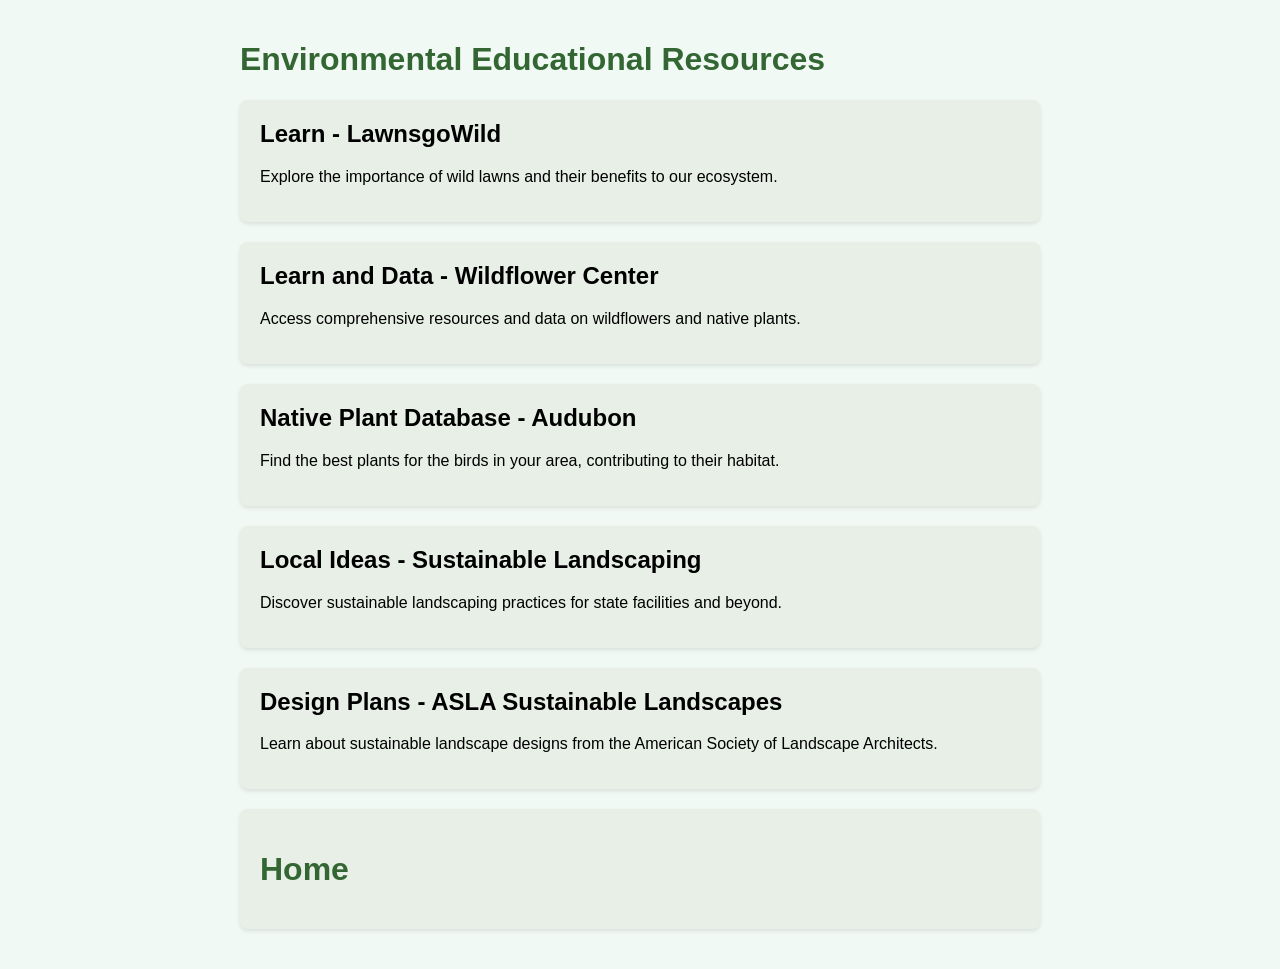
<file: educational_resources.html>
<!DOCTYPE html>
<html lang="en">
<head>
   <meta charset="UTF-8">
   <meta name="viewport" content="width=device-width, initial-scale=1.0">
   <title>Environmental Educational Resources</title>
   <link rel="stylesheet" href="educational_resources.css">
</head>
<body>
   <div class="container">
       <h1>Environmental Educational Resources</h1>
       <div class="resources">
           <a href="https://lawnsgowild.org" class="resource">
               <h2>Learn - LawnsgoWild</h2>
               <p>Explore the importance of wild lawns and their benefits to our ecosystem.</p>
           </a>
           <a href="https://www.wildflower.org" class="resource">
               <h2>Learn and Data - Wildflower Center</h2>
               <p>Access comprehensive resources and data on wildflowers and native plants.</p>
           </a>
           <a href="https://www.audubon.org/native-plants" class="resource">
               <h2>Native Plant Database - Audubon</h2>
               <p>Find the best plants for the birds in your area, contributing to their habitat.</p>
           </a>
           <a href="https://www.mass.gov/info-details/sustainable-landscaping-at-state-facilities" class="resource">
               <h2>Local Ideas - Sustainable Landscaping</h2>
               <p>Discover sustainable landscaping practices for state facilities and beyond.</p>
           </a>
           <a href="https://www.asla.org/sustainablelandscapes/about.html" class="resource">
               <h2>Design Plans - ASLA Sustainable Landscapes</h2>
               <p>Learn about sustainable landscape designs from the American Society of Landscape Architects.</p>
           </a>
          <a href="pageDirectory.html" class="resource"><h1>Home</h1></a>
       </div>
   </div>
   <script src="script.js"></script>
</body>
</html>
</file>
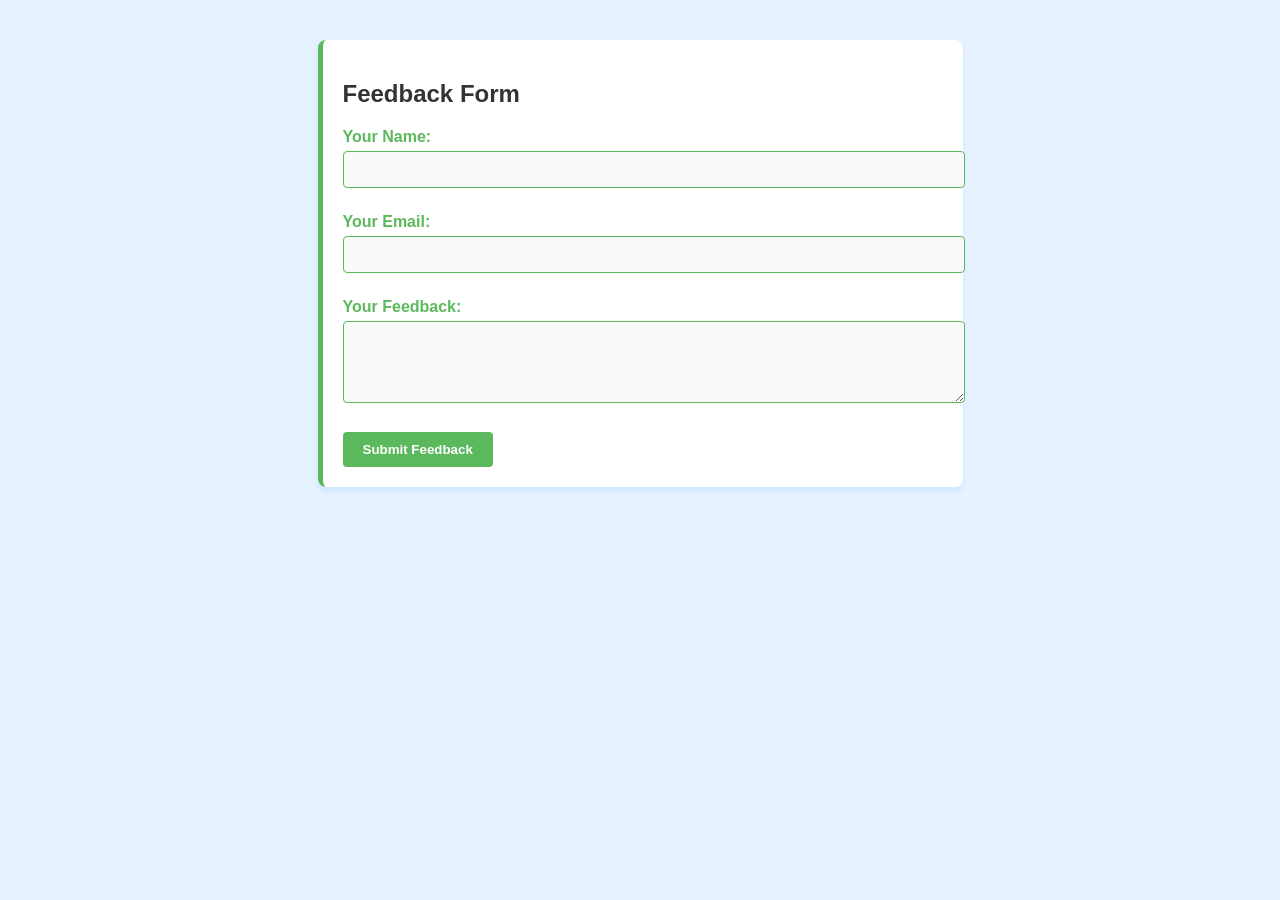
<file: feedback.html>
<!DOCTYPE html>
<html lang="en">
<head>
   <meta charset="UTF-8">
   <meta name="viewport" content="width=device-width, initial-scale=1.0">
   <title>Feedback Page</title>
   <link rel="stylesheet" href="feedback.css">
</head>
<body>
   <div class="feedback-container">
       <h2>Feedback Form</h2>
       <form id="feedbackForm">
           <div class="form-group">
               <label for="name">Your Name:</label>
               <input type="text" id="name" name="name" required>
           </div>
           <div class="form-group">
               <label for="email">Your Email:</label>
               <input type="email" id="email" name="email" required>
           </div>
           <div class="form-group">
               <label for="feedback">Your Feedback:</label>
               <textarea id="feedback" name="feedback" rows="4" required></textarea>
           </div>
           <button type="submit">Submit Feedback</button>
       </form>
       <div id="feedbackResult"></div>
   </div>
   <script src="feedback.js"></script>
</body>
</html>
</file>
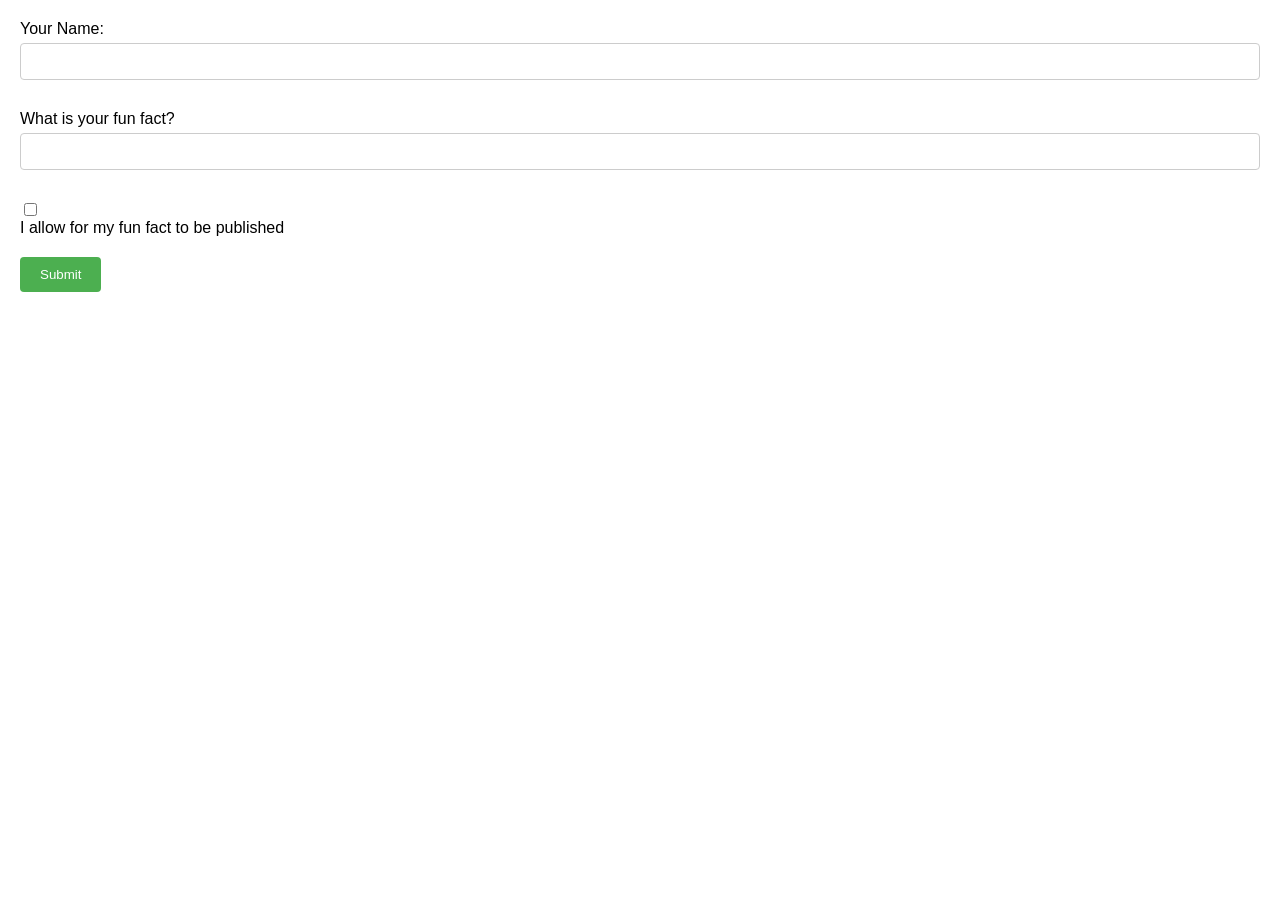
<file: form.html>
<html lang="en">
<head>
   <meta charset="UTF-8">
   <meta name="viewport" content="width=device-width, initial-scale=1.0">
   <title>Fun Fact Survey</title>
   <link rel="stylesheet" href="form.css">
</head>
<body>


   <form id="funFactForm" action = "addFIle()" method = "post">
       <div class="form-group">
           <label for="name">Your Name:</label>
           <input type="text" id="name" name="name" required>
       </div>
       <div class="form-group">
           <label for="funFact">What is your fun fact?</label>
           <input type="text" id="funFact" name="funFact" required>
       </div>
       <div class="form-group">
           <input type="checkbox" id="publishConsent" name="publishConsent">
           <label for="publishConsent">I allow for my fun fact to be published</label>
       </div>
       <button type="submit" id="submitButton">Submit</button>
   </form>

   <script src="formscript.js"></script>
</body>
</file>
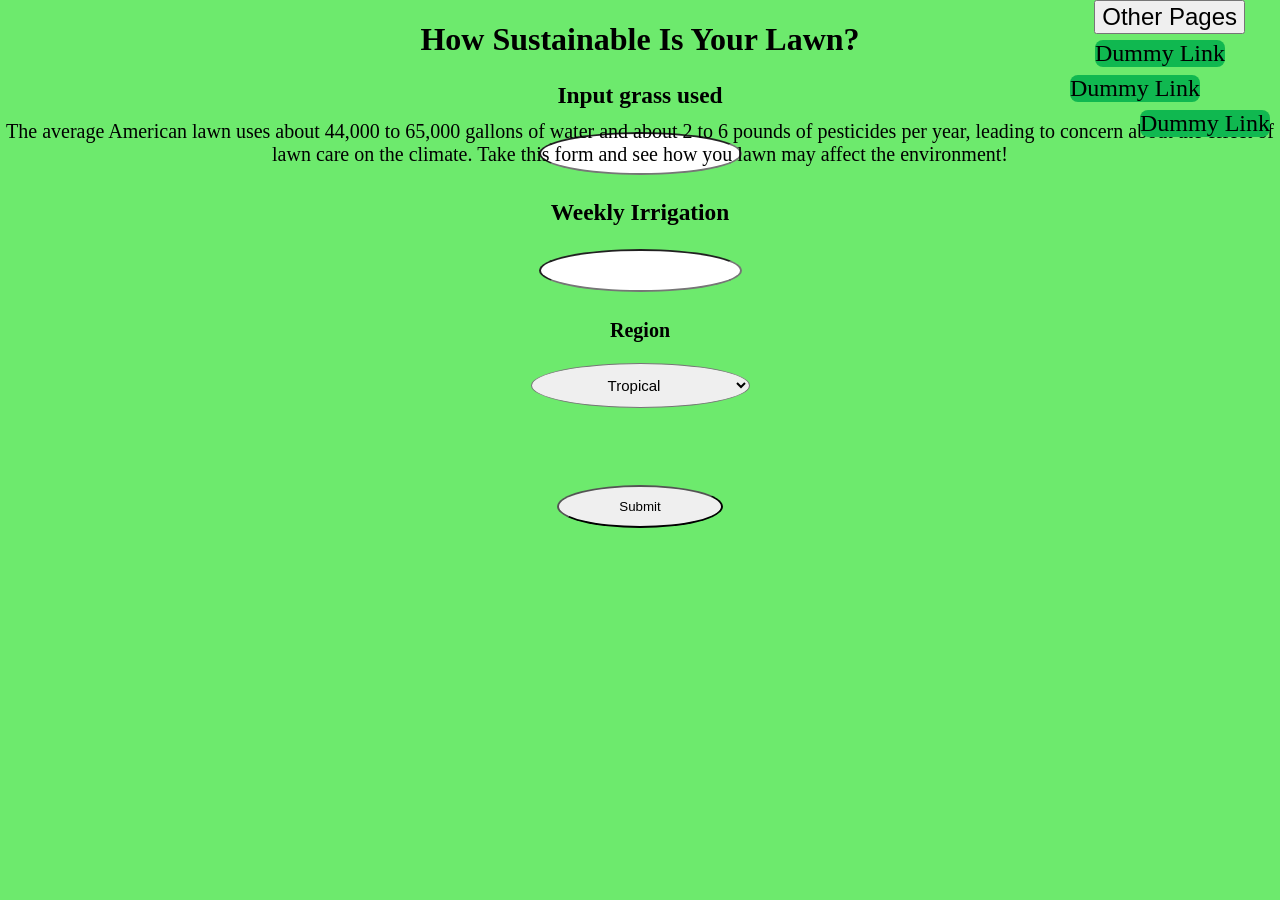
<file: Frontpage.html>
<!DOCTYPE html>
<html>
  <head>
    <title>
      Title
    </title>
<link rel="stylesheet" href="styles.css">
  </head>
  <body>
    <h1 class="header" id="header">
      How Sustainable Is Your Lawn?
    </h1>
    <p class="desc" id="desc">
      The average American lawn uses about 44,000 to 65,000 gallons of water and about 2 to 6 pounds of pesticides per year, leading to concern about the effect of lawn care on the climate. Take this form and see how you lawn may affect the environment!
    </p>
    <div class="input" id="input">
        <h3 class="p1" id="p1">Input grass used</h3>
    <input type="text" class="f1" id="f1">
    <h3 class="p2" id="p2">Weekly Irrigation</h3>
      <input type="text" class="f2" id="f2">
      <h4 class="p3" id="p3">Region</h4>
    </div>
    <div class="f3" id="f3">
<select name="options" class="options" id="options">
<option value="tropical" id="tropical" class="tropical">Tropical</option>
<option value="temperate" id="temperate" class="temperate">Temperate</option>
<option value="med" id="med" class="med">Mediterranean</option>
<option value="polar" id="polar" class="polar">Polar</option>
    </select>
    <br><br>
    </div>
    <div class="buttonHolder" id="buttonHolder">
      <br><button type="button" class="button" id="button">Submit</button></br>
    </div>
    <div class="links" id="links">
        <button type="button" class="linkPrompt" id="linkPronpt" onclick="toggleLinks()">Other Pages</button>
        <div class="link1" id="link1">
        <a class="l1" id="l1" href="https://www.fortnite.com/">Dummy Link</a>
        <a class="l2" id="l2" href="https://www.fortnite.com/">Dummy Link</a>
        <a class="l3" id="l3" href="https://www.fortnite.com/">Dummy Link</a>
        </div>
    </div>
    <script>
        function toggleLinks(){
            if(document.getElementById("link1").style.display=="none"){
                document.getElementById("link1").style.display="block";
            }
            else{
                document.getElementById("link1").style.display="none";
            }
        }
    </script>
  </body>
</html>
</file>
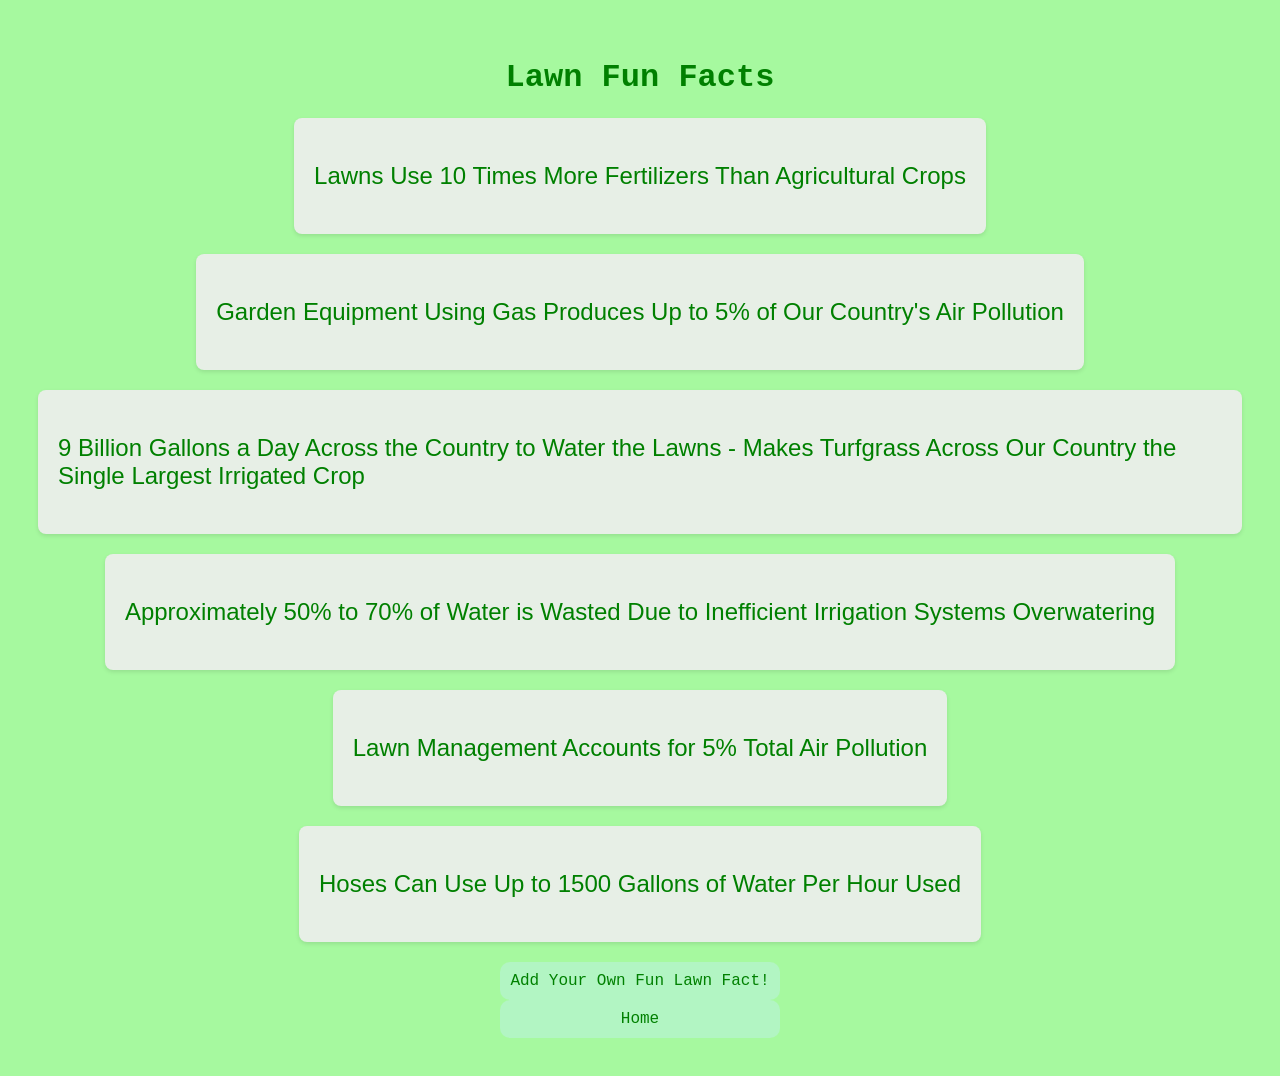
<file: funfacts.html>
<!DOCTYPE html>
<html>
<head>
  <title>Native Plant Fun Facts</title>
  <link type='text/css' href='funfacts.css' rel='stylesheet' />
</head>
<body>
  <div class="body-content">
    <h1>Lawn Fun Facts</h1>
    <div class="resources">
       <p>Lawns Use 10 Times More Fertilizers Than Agricultural Crops</p>
     </div>
     <div class="resources">
       <p>Garden Equipment Using Gas Produces Up to 5% of Our Country's Air Pollution</p>
     </div>
     <div class="resources">
       <p>9 Billion Gallons a Day Across the Country to Water the Lawns - Makes Turfgrass Across Our Country the Single Largest Irrigated Crop</p>
     </div>
     <div class="resources">
       <p>Approximately 50% to 70% of Water is Wasted Due to Inefficient Irrigation Systems Overwatering</p>
     </div>
     <div class="resources">
       <p>Lawn Management Accounts for 5% Total Air Pollution</p>
     </div>
     <div class="resources">
       <p>Hoses Can Use Up to 1500 Gallons of Water Per Hour Used</p>
     </div>
       <div class="button-container">
         <div id="submit" onclick = getPage()>Add Your Own Fun Lawn Fact!</div>
         <div id="home" onclick=getHome()>Home</div>
    </div>

    <script src="script.js"></script>
    <script src="funfacts.js"></script>
</body>
</html>
</file>
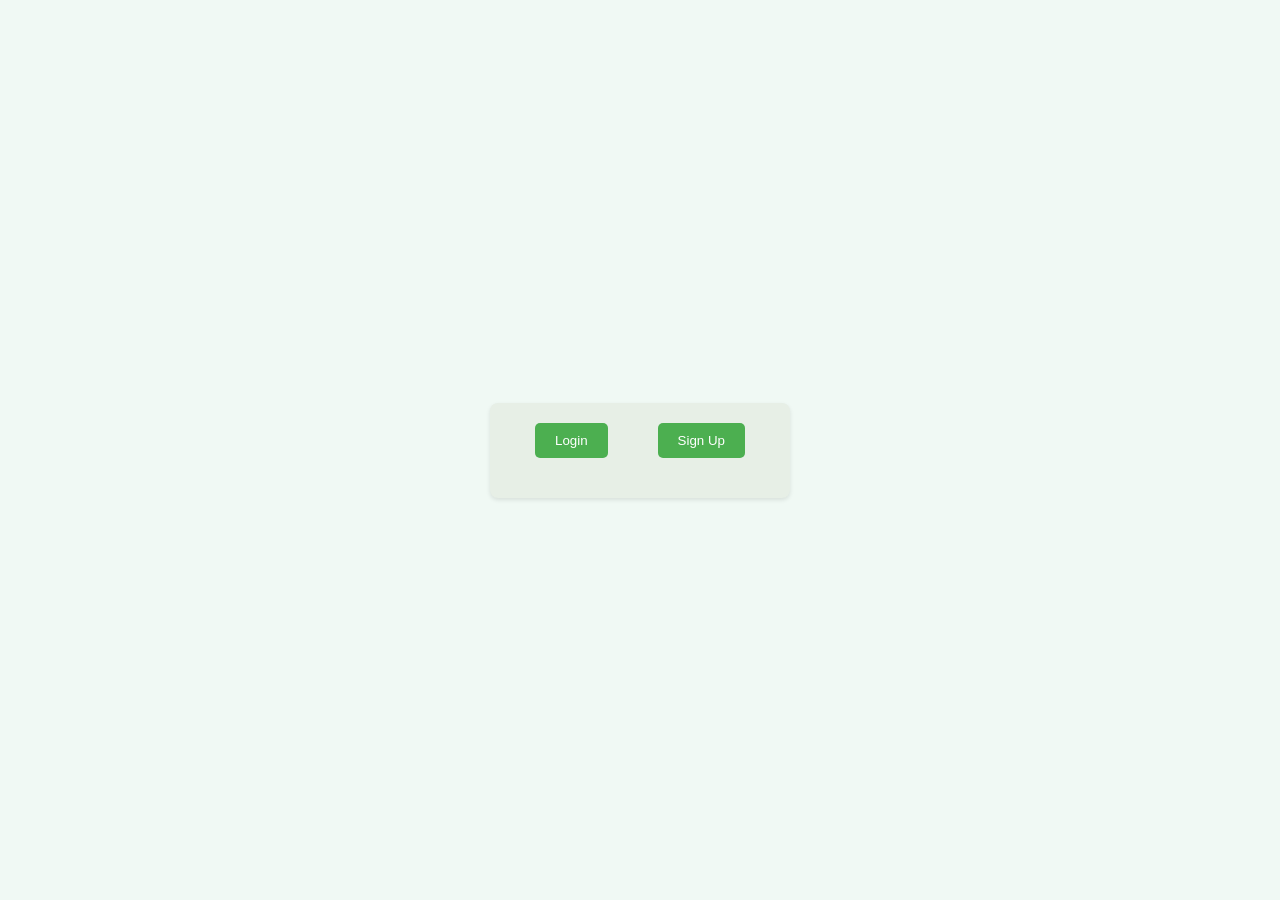
<file: login.html>
<html lang="en">
<head>
   <meta charset="UTF-8">
   <meta name="viewport" content="width=device-width, initial-scale=1.0">
   <title>Environmental Login/Signup</title>
   <link rel="stylesheet" href="login.css">
</head>
<body>
   <div class="container">
       <div class="form-container">
           <div class="form-header">
               <button id="loginFormButton">Login</button>
               <button id="signupFormButton">Sign Up</button>
           </div>
           <div id="loginForm" class="form-body">
               <input type="email" placeholder="Email" required>
               <input type="password" placeholder="Password" required>
               <button type="submit" onclick = getMain()>Login</button>
           </div>
           <div id="signupForm" class="form-body hidden">
               <input type="email" placeholder="Email" required>
               <input type="password" placeholder="Password" required>
               <button type="submit" onclick = getMain()>Sign Up</button>
           </div>
       </div>
   </div>
   <script src="login.js"></script>
</body>
</html>
</file>
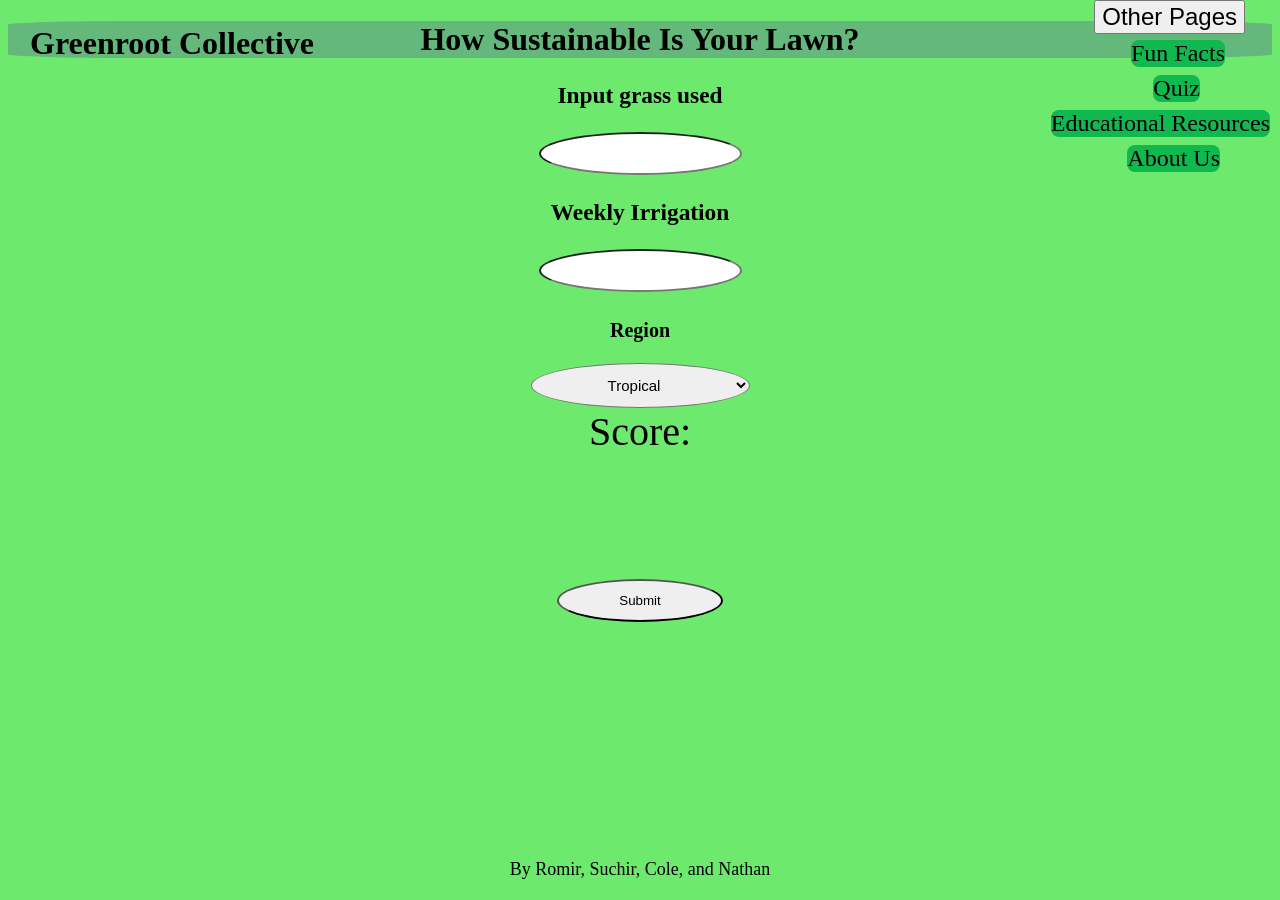
<file: pageDirectory.html>
<!DOCTYPE html>
<html>
  <head>
    <title>
      Title
    </title>
<link rel="stylesheet" href="styles.css">
  </head>
  <body>
    <script src="index.js"></script>
    <div id="topBar">
    <h1 class="header" id="header">
      How Sustainable Is Your Lawn?
    </h1>
    
  </div>
  <!--<div id="paragraphContainer">
    <label for="desc" id="myLabel">Info:</label>
  <p class="desc" id="desc">
    The average American lawn uses about 44,000 to 65,000 gallons of water and about 2 to 6 pounds of pesticides per year, leading to concern about the effect of lawn care on the climate. Take this form and see how you lawn may affect the environment!
  </p>
</div>-->
    <div class="input" id="input">
        <h3 class="p1" id="p1">Input grass used</h3>
    <input type="text" class="f1" id="f1">
    <h3 class="p2" id="p2">Weekly Irrigation</h3>
      <input type="text" class="f2" id="f2">
      <h4 class="p3" id="p3">Region</h4>
    </div>
    <div class="f3" id="f3">
<select name="options" class="options" id="options">
<option value="tropical" id="tropical" class="tropical">Tropical</option>
<option value="temperate" id="temperate" class="temperate">Temperate</option>
<option value="med" id="med" class="med">Mediterranean</option>
<option value="polar" id="polar" class="polar">Polar</option>
    </select>
    <div id="score-container">
      <label for="output" id="output-label">Score: </label>
      <div id="output"></div>
    </div>
    <br><br>
    </div>
    <div class="buttonHolder" id="buttonHolder">
      <br><button type="button" class="button" id="button" onclick="doUpdate()">Submit</button></br>
    </div>
    
    <script>
        function toggleLinks(){
            if(document.getElementById("link1").style.display=="none"){
                document.getElementById("link1").style.display="block";
            }
            else{
                document.getElementById("link1").style.display="none";
            }
        }
    </script>
    <script src="index.js"></script>
    <div id="footer-container">
      <footer id="footer">By Romir, Suchir, Cole, and Nathan</footer>
  </div>
  <div class="links" id="links">
    <button type="button" class="linkPrompt" id="linkPronpt" onclick="toggleLinks()">Other Pages</button>
    <div class="link1" id="link1">
      <a class="l1" id="l1" href="funfacts.html">Fun Facts</a>
      <br>
        <a class="l2" id="l2" href="quiz.html">Quiz</a>
        <br>
        <a class="l3" id="l3" href="educational_resources.html">Educational Resources</a>
        <br>
        <a class="l4" id="l4" href="aboutus.html">About Us</a>
    </div>
</div>
<div id="name-container">
<h1>Greenroot Collective</h1>
</div>
  </body>
</html>
</file>
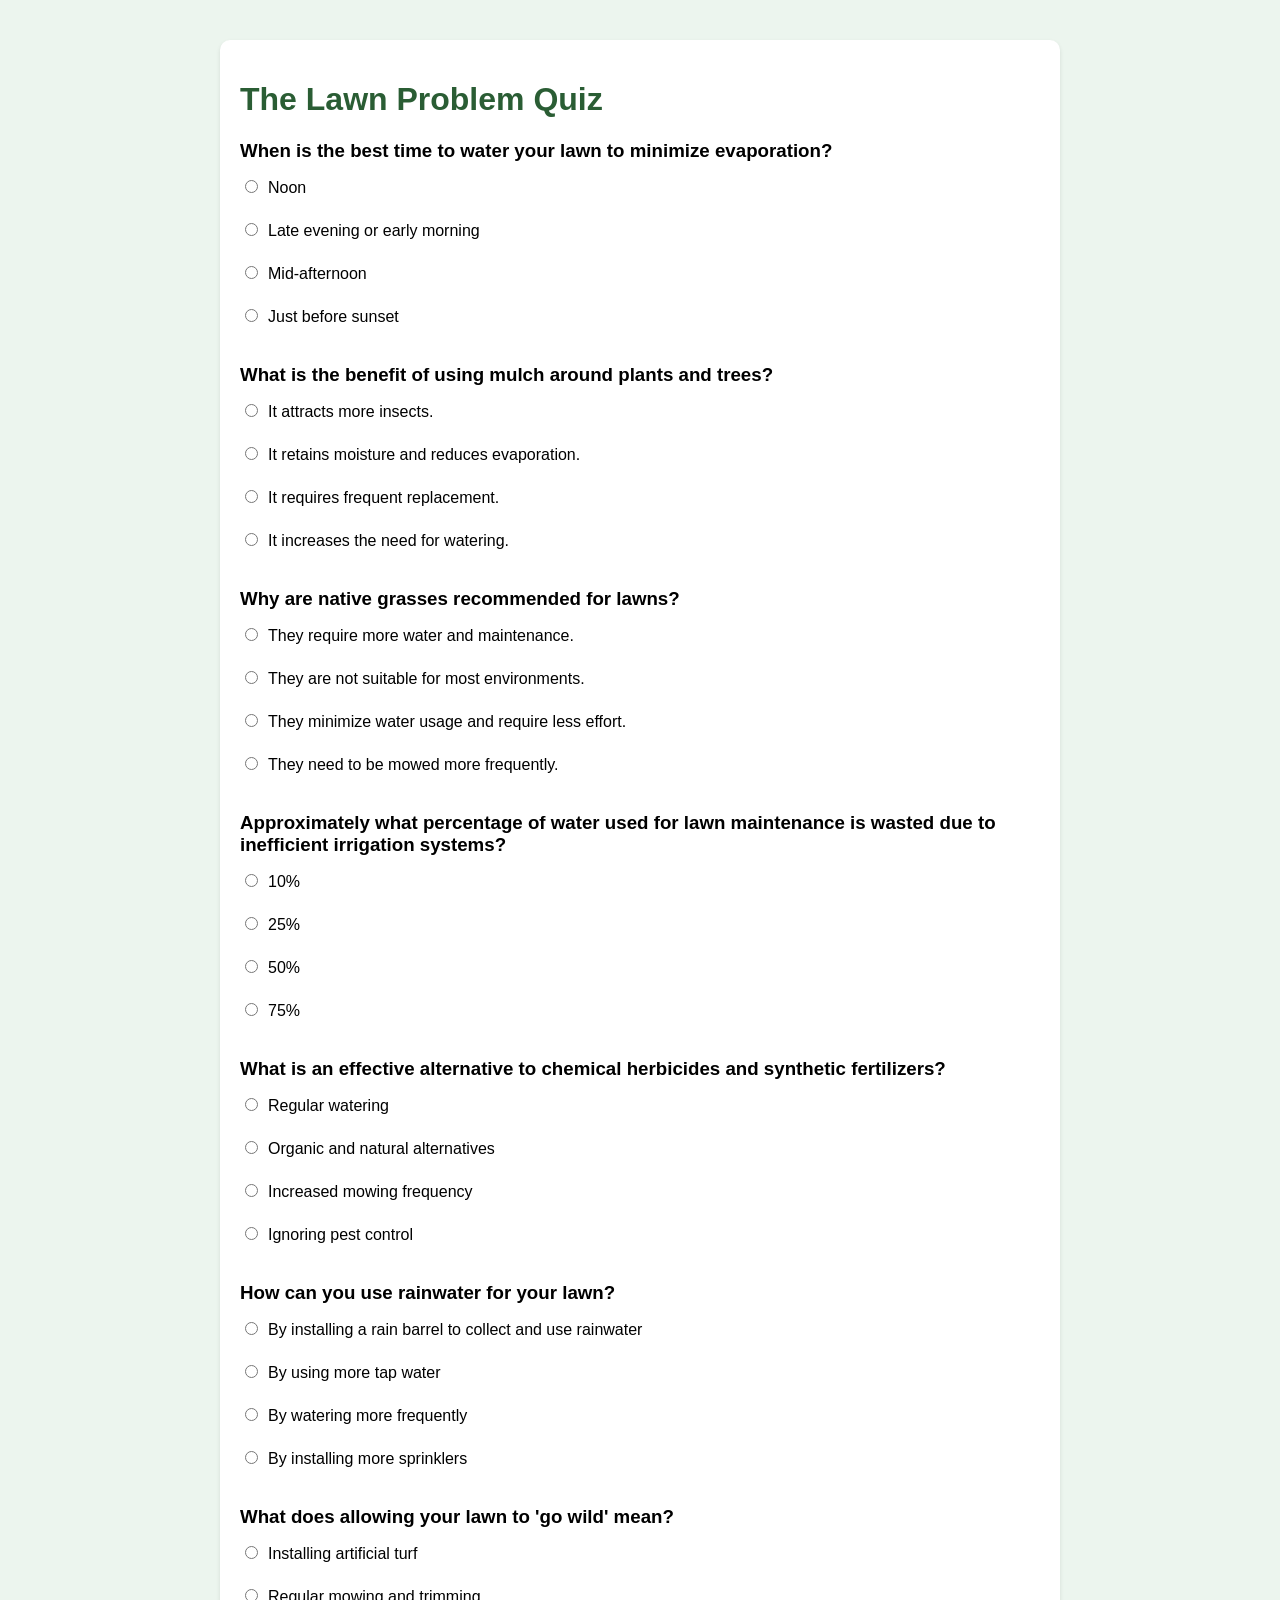
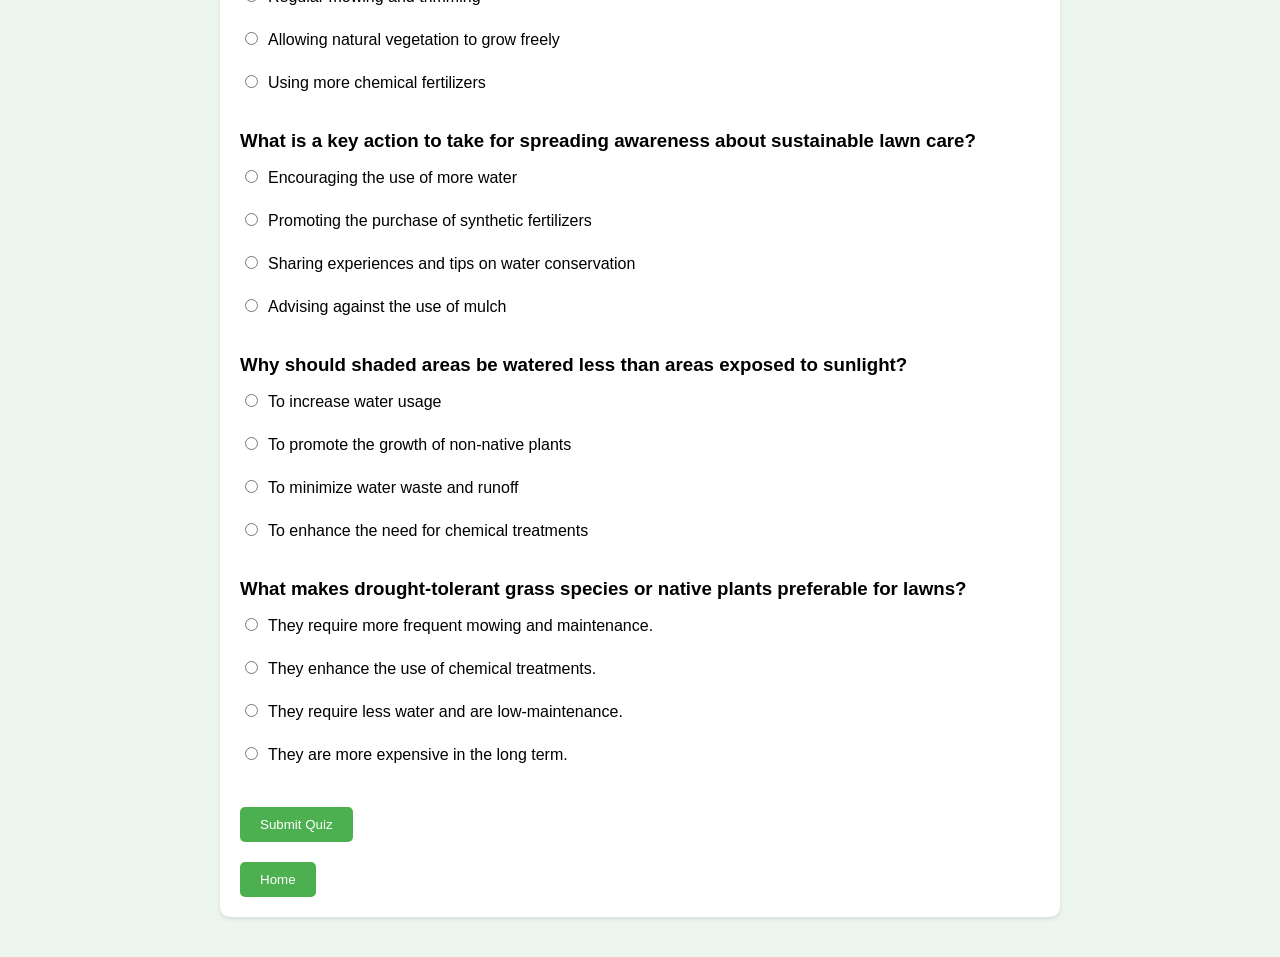
<file: quiz.html>
<!DOCTYPE html>
<html lang="en">
<head>
   <meta charset="UTF-8">
   <meta name="viewport" content="width=device-width, initial-scale=1.0">
   <title>The Lawn Problem Quiz</title>
   <link rel="stylesheet" href="quiz.css">
</head>
<body>
   <div id="quiz-container">
       <h1>The Lawn Problem Quiz</h1>
       <form id="quiz-form">
           <!-- Quiz questions will be dynamically generated here -->
       </form>
       <button id="submit-quiz">Submit Quiz</button>
       <button id="home" onclick=getHome()>Home</button>
       <div id="quiz-results"></div>
   </div>
   <script src="quiz.js"></script>
   <script src="funfacts.js"></script>
</body>
</html>
</file>
<file: educational_resources.css>
body {
   font-family: Arial, sans-serif;
   background-color: #f0f9f4;
   margin: 0;
   padding: 20px;
}


.container {
   max-width: 800px;
   margin: auto;
}


h1 {
   color: #336633;
}


.resources {
   margin-top: 20px;
}


.resource {
   display: block;
   background-color: #e7efe6;
   color: #000;
   padding: 20px;
   margin-bottom: 20px;
   border-radius: 8px;
   text-decoration: none;
   box-shadow: 0 2px 4px rgba(0, 0, 0, 0.1);
}


.resource h2 {
   margin-top: 0;
}


.resource p {
   font-size: 16px;
}


.resource:hover {
   background-color: #dfeee5;
}
</file>
<file: feedback.css>
body {
   font-family: 'Arial', sans-serif;
   background-color: #e6f2ff; /* Light sky blue background to give an airy, outdoor feel */
   color: #333; /* Darker text for contrast and readability */
   margin: 0;
   padding: 20px;
}


.feedback-container {
   max-width: 600px;
   margin: 20px auto;
   background: #fff; /* Keeping the form background white for readability */
   padding: 20px;
   border-radius: 8px;
   box-shadow: 0 4px 6px rgba(0, 123, 255, 0.1); /* Soft shadow for a light, floating effect */
   border-left: 5px solid #5cb85c; /* Green border on the left for a touch of nature */
}


.form-group {
   margin-bottom: 15px;
}


label {
   display: block;
   margin-bottom: 5px;
   font-weight: bold; /* Make labels stand out */
   color: #5cb85c; /* Green text for labels to match the environmental theme */
}


input[type="text"],
input[type="email"],
textarea {
   width: 100%;
   padding: 10px;
   margin-bottom: 10px;
   border-radius: 4px;
   border: 1px solid #5cb85c; /* Green borders for input fields */
   background-color: #f9f9f9; /* Light grey background for input fields for a subtle, natural feel */
}


button[type="submit"] {
   background-color: #5cb85c; /* Green button to stay consistent with the theme */
   color: white;
   padding: 10px 20px;
   border: none;
   border-radius: 4px;
   cursor: pointer;
   font-weight: bold; /* Make the submit button text bold */
   transition: background-color 0.3s ease; /* Smooth transition for button hover effect */
}


button[type="submit"]:hover {
   background-color: #449d44; /* Darker green on hover for an interactive feel */
}


#feedbackResult p {
   color: #449d44; /* Use the darker green for the feedback result message for consistency */
   font-weight: bold;
}
</file>
<file: form.css>
body {
    font-family: Arial, sans-serif;
    margin: 20px;
 }
 
 
 .form-group {
    margin-bottom: 20px;
 }
 
 
 label {
    display: block;
    margin-bottom: 5px;
 }
 
 
 input[type="text"] {
    width: 100%;
    padding: 10px;
    margin-bottom: 10px;
    border: 1px solid #ccc;
    border-radius: 4px;
 }
 
 
 button {
    background-color: #4CAF50;
    color: white;
    padding: 10px 20px;
    border: none;
    border-radius: 4px;
    cursor: pointer;
 }
 
 
 button:hover {
    background-color: #45a049;
 }
</file>
<file: styles.css>
body{
    /*
    background-color : #09ad35;
    */
    font-family: 'Roboto Mono';
    background-color:rgb(109, 234, 109)
}

h1.header{
    text-align: center;
    
    border-radius: 20px;
}

p.desc{
    text-align: center;
    
    border-radius: 22px;
    font-size : 20px;
}

div.input{
    text-align: center;
    font-size: 20px;
}
input.f1{
    padding: 12px 15px;
    margin-bottom: 0;
}

input.f2{
    padding: 12px 15px;
    margin-bottom:0 ;
}

h4.p3{
margin-bottom: 0;
}
div.drop{
    padding: 12px 15px;
    text-align: center;
margin-bottom:0;

}
div.f3{
    padding: 12px 50px;
    text-align: center;
    font-size: 40px;
}

select.options{
    padding: 12px 50px;
    text-align: center;
    font-size: 15px;
    position: relative;
}

option.tropical{
    padding: 12px 50px;
    font-size: 15px;
}

option.polar{
    padding: 12px 50px;
    font-size: 15px;
}

option.temperate{
    padding: 12px 50px;
    font-size: 15px;
}

option.med{
    padding: 12px 50px;
    font-size: 15px;
}

button.button{
    padding: 12px 60px;
}
div.buttonHolder{
    text-align: center;
}

a.l1{
   background-color: rgb(16, 184, 80);
   border-color: black;
   position : absolute;
   top:183px;
   right:0px;
   font-size: 24px;
   text-decoration: none;
   color: black;
}
/*
a.l2{
    background-color: rgb(16, 184, 80);
    border-color: black;
    position : absolute;
    top:218px;
    right:0px;
    font-size: 24px;
    text-decoration: none;
    color: black;
    font-family: 'Times New Roman', Times, serif;
 }

 a.l3{
    background-color: rgb(16, 184, 80);
    border-color: black;
    position : absolute;
    top:253px;
    right:0px;
    font-size: 24px;
    text-decoration: none;
    color: black;
    font-family: 'Times New Roman', Times, serif;
 }
*/
button.linkPrompt{
    position : absolute;
    top:150px;
    right:0px;
    font-size : 24px;
}
#footer-container{
    display:flex;
    justify-content: center;
}
#footer{
    position:absolute;
    bottom:20px;
    font-size:large;
}
#topBar{
    background-color: #65B87B;
    border-radius: 10%;
}
input{
    border-radius: 60%;
}
#button{
    border-radius: 60%;
}
#options{
    border-radius: 60%;
}
#desc{
    position:absolute;
    left:0px;
    top:100px;
}
#paragraphContainer{
    position:absolute;
    left:150px;
    top:100px;
    width:300px;
    height:400px;
}
a.l1{
    background-color: rgb(16, 184, 80);
    border-color: black;
    position : absolute;
    top:40px;
    right:55px;
    font-size: 24px;
    text-decoration: none;
    color: black;
    font-family: 'Times New Roman', Times, serif;
    border-radius:8px;
 }
 
 
 a.l2{
     background-color: rgb(16, 184, 80);
     border-color: black;
     position : absolute;
     top:75px;
     right:80px;
     font-size: 24px;
     text-decoration: none;
     color: black;
     font-family: 'Times New Roman', Times, serif;
     border-radius:8px;
  }
 
 
  a.l3{
     background-color: rgb(16, 184, 80);
     border-color: black;
     position : absolute;
     top:110px;
     right:10px;
     font-size: 24px;
     text-decoration: none;
     color: black;
     font-family: 'Times New Roman', Times, serif;
     border-radius:8px;
  }
 a.l4{
     background-color: rgb(16, 184, 80);
     border-color: black;
     position : absolute;
     top:145px;
     right:60px;
     font-size: 24px;
     text-decoration: none;
     color: black;
     font-family: 'Times New Roman', Times, serif;
     border-radius:8px;
  }
 #myLabel{
    position:absolute;
    top:100px;
    left:150px;
 }
 #linkPronpt{
    position:absolute;
    top:0px;
    right:35px;
 }
 #name-container{
    position:absolute;
    left:30px;
    top:4px;
 }
</file>
<file: funfacts.css>
body {
   background-color: rgb(166, 249, 159);
}


.title {
   font-size: 50px;
   letter-spacing: 7px;
   font-family: 'Courier New', Courier, monospace;
}


.body-content {
   display: flex;
   flex-direction: column;
   align-items: center;
   padding: 30px;
   color: green;
   font-family: 'Courier New', Courier, monospace;
}


p {
   color: green;
   font-family: helvetica;
   font-size: 1.5rem;
   /* animation-name: color-change;
   animation-duration: 3s; */
}
 .fun-facts{
   font-weight: bold;
   font-size: 2rem;
   color: cyan;
}


.button {
   display: flex;
   flex-direction: row;
   justify-content: center;
   background-color: green
}
 #submit {
   background-color: #b2f5c3;
   padding: 10px;
   margin: 0px 5px;
   border-radius: 10px;
}
 #random {
   animation-name: color-change;
   animation-duration: 3s;
   animation-iteration-count: infinite;
   padding: 10px;
   margin: 0px 5px;
   border-radius: 10px;
}
 #submit:hover {
   background-color: #87e49d;
   cursor: pointer;
}
 #random:hover {
   cursor: pointer;
   background-color: #df7df7;
}

#home {
   background-color: #b2f5c3;
   padding: 10px;
   margin: 0px 5px;
   border-radius: 10px;
   text-align: center;
}

#home:hover {
   background-color: #87e49d;
   cursor: pointer;
}




@keyframes color-change {
   0%   {background-color: red;}
   25%  {background-color: yellow;}
   50%  {background-color: blue;}
   100% {background-color: green;}
}


.resources {
   display: block;
   background-color: #e7efe6;
   color: #000;
   padding: 20px;
   margin-bottom: 20px;
   border-radius: 8px;
   text-decoration: none;
   box-shadow: 0 2px 4px rgba(0, 0, 0, 0.1);
   font-family:Arial, Helvetica, sans-serif;
}
</file>
<file: login.css>
body {
    font-family: Arial, sans-serif;
    background-color: #f0f9f4;
    display: flex;
    justify-content: center;
    align-items: center;
    height: 100vh;
    margin: 0;
 }
 
 
 .container {
    background-color: #e7efe6;
    border-radius: 8px;
    box-shadow: 0 2px 4px rgba(0, 0, 0, 0.1);
    overflow: hidden;
    width: 300px;
 }
 
 
 .form-container {
    padding: 20px;
 }
 
 
 .form-header {
    display: flex;
    justify-content: space-around;
    margin-bottom: 20px;
 }
 
 
 .form-header button {
    background-color: #4caf50;
    border: none;
    border-radius: 5px;
    color: white;
    cursor: pointer;
    padding: 10px 20px;
 }
 
 
 .form-header button:hover {
    opacity: 0.8;
 }
 
 
 .form-body {
    display: none;
 }
 
 
 .form-body.active {
    display: block;
 }
 
 
 input[type="email"], input[type="password"] {
    border: 1px solid #ccc;
    border-radius: 4px;
    margin-bottom: 20px;
    padding: 10px;
    width: 100%;
 }
 
 
 button[type="submit"] {
    background-color: #4caf50;
    border: none;
    color: white;
    cursor: pointer;
    padding: 10px 0;
    width: 100%;
 }
 
 
 button[type="submit"]:hover {
    opacity: 0.8;
 }
 
 
 .hidden {
    display: none;
 }
</file>
<file: quiz.css>
body {
    font-family: 'Arial', sans-serif;
    background-color: #ecf5ee;
    padding: 20px;
    margin: 0;
 }
 
 
 #quiz-container {
    max-width: 800px;
    margin: 20px auto;
    background-color: #ffffff;
    padding: 20px;
    border-radius: 10px;
    box-shadow: 0 2px 4px rgba(0,0,0,0.1);
 }
 
 
 h1 {
    color: #2a5d34;
 }
 
 
 .question h3 {
    margin: 15px 0;
 }
 
 
 .option {
    display: block;
    margin-bottom: 5px;
    cursor: pointer;
 }
 
 
 input[type="radio"] {
    margin-right: 10px;
 }
 
 
 #submit-quiz {
    background-color: #4CAF50;
    color: white;
    padding: 10px 20px;
    border: none;
    border-radius: 5px;
    cursor: pointer;
    display: block;
    margin-top: 20px;
 }
 
 
 #submit-quiz:hover {
    opacity: 0.8;
 }
 
 #home {
   background-color: #4CAF50;
   color: white;
   padding: 10px 20px;
   border: none;
   border-radius: 5px;
   cursor: pointer;
   display: block;
   margin-top: 20px;
}

#home:hover {
   opacity: 0.8;
}
 
 .correct-answer label {
    color: green;
 }
 
 
 .incorrect-answer label, .incorrect-answer p {
    color: #FF0000;
 }
 
 
 #quiz-results h2 {
    margin-top: 20px;
 }
 
 
 .celebrate {
    animation: celebrate 1s infinite;
 }
 
 
 @keyframes celebrate {
    0%, 100% { transform: scale(1); }
    50% { transform: scale(1.1); }
 }
</file>
